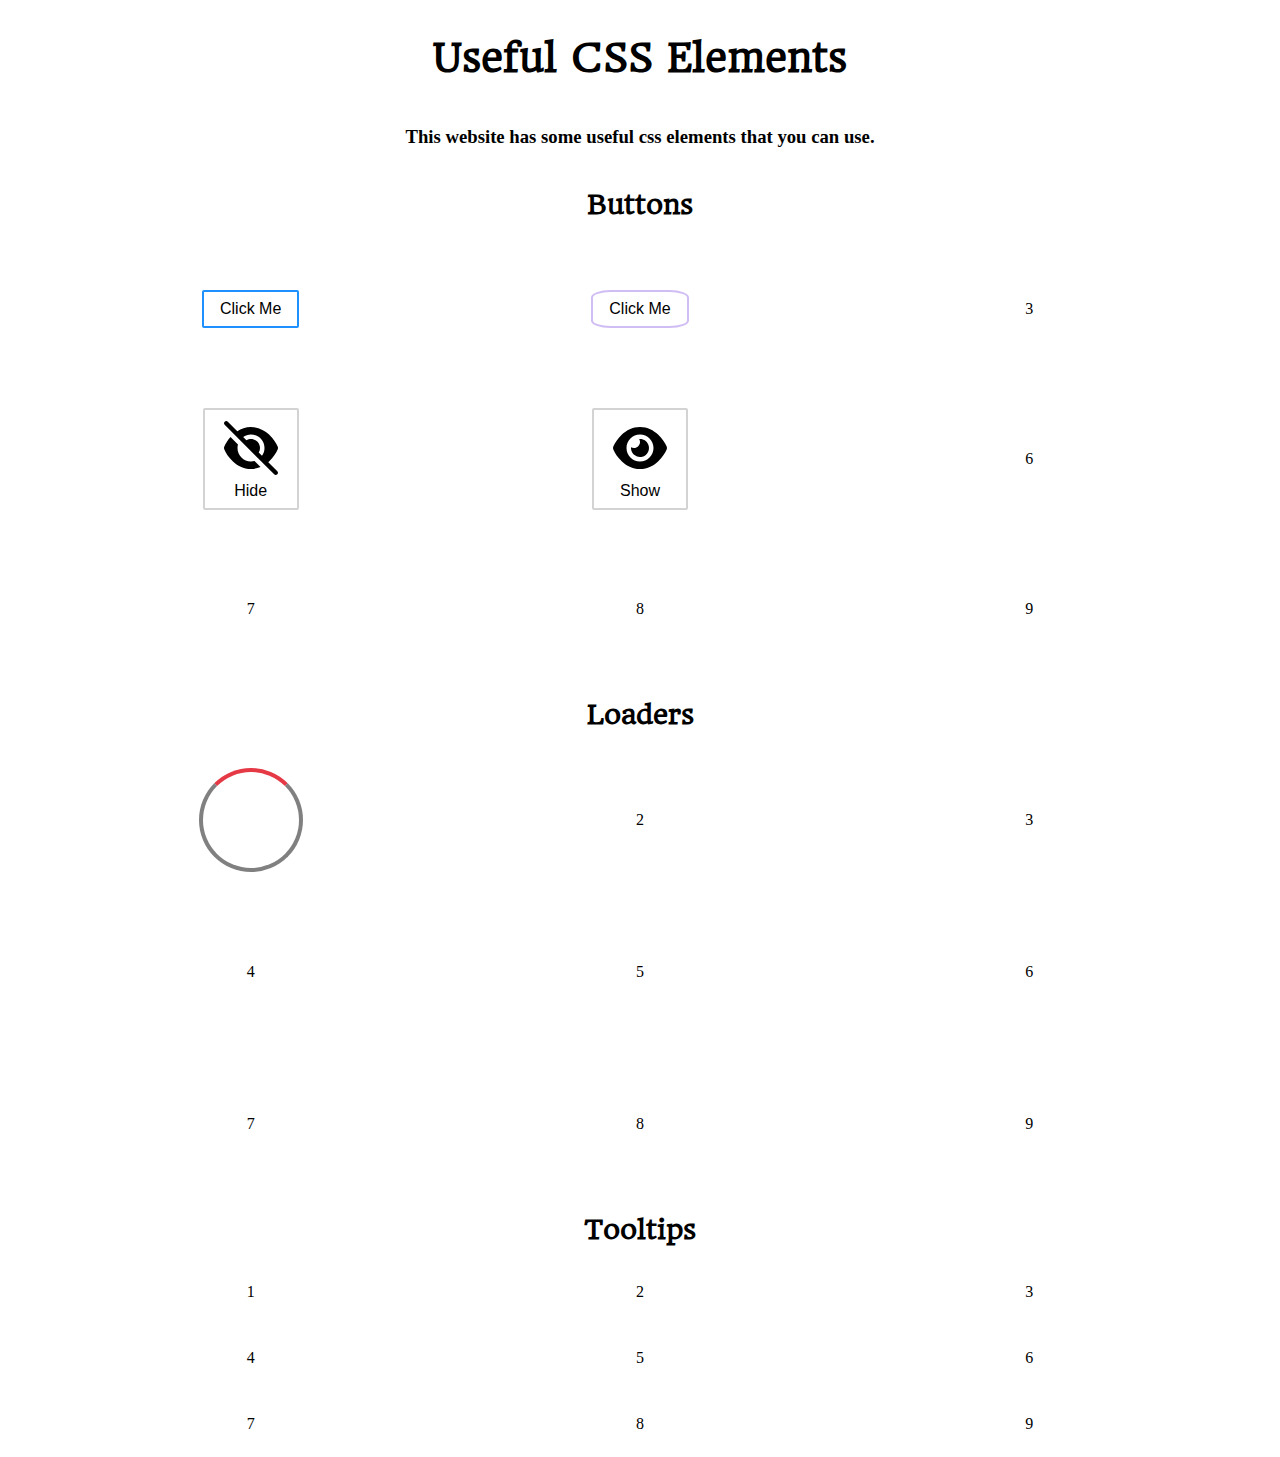
<file: index.html>
<!DOCTYPE html>
<html>
    <head>
        <title>Useful CSS ELements</title>
        <!--CSS-->
            <!--Layout CSS file-->
            <link rel="stylesheet" href="layout.css">
            <!--Buttons CSS file-->
            <link rel="stylesheet" href="buttons.css">
            <!--Loaders CSS file-->
            <link rel="stylesheet" href="loaders.css">
        <!--JS-->
        <script src="script.js" defer></script>
        <!--Fonts-->
            <!--Headland 1-->
            <link rel="preconnect" href="https://fonts.googleapis.com">
            <link rel="preconnect" href="https://fonts.gstatic.com" crossorigin>
            <link href="https://fonts.googleapis.com/css2?family=Headland+One&family=Roboto:ital,wght@0,100..900;1,100..900&display=swap" rel="stylesheet">
    </head>
    <body id="top">
        <!--Header section-->
        <div class="flexbox grey-bg-header">
            <section class="section-flexbox">
                <header>
                    <h1 class="centered-text main-heading">Useful CSS Elements</h1>
                </header>
                <h3 class="centered-text subsubheading">This website has some useful css elements that you can use.</h3>
            </section>
        </div>
        <!--Main section-->
        <main class="flexbox">
            <main class="main section-flexbox centered-text">
                <!--Grid 1 (buttons)-->
                <header class="flexbox grey-bg-header">
                    <h2 class="centered-text subheading">Buttons</h2>
                </header>
                <div class="grid grid-3x3">
                    <!--Button 1-->
                    <div class="grid-item flexbox">
                        <div>
                            <button class="button-1"><span class="button-1-text">Click Me</span></button>
                        </div>
                    </div>
                    <!--Button 2-->
                    <div class="grid-item flexbox">
                        <div>
                            <button class="button-2"><span class="button-2-text">Click Me</span></button>
                        </div>
                    </div>
                    <!--Button 3-->
                    <div class="grid-item flexbox">3</div>
                    <!--Button 4-->
                    <div class="grid-item flexbox">
                        <button class="button-4">
                            <svg xmlns="http://www.w3.org/2000/svg" viewBox="0 0 640 640"><!--!Font Awesome Free v7.1.0 by @fontawesome - https://fontawesome.com License - https://fontawesome.com/license/free Copyright 2026 Fonticons, Inc.--><path d="M73 39.1C63.6 29.7 48.4 29.7 39.1 39.1C29.8 48.5 29.7 63.7 39 73.1L567 601.1C576.4 610.5 591.6 610.5 600.9 601.1C610.2 591.7 610.3 576.5 600.9 567.2L504.5 470.8C507.2 468.4 509.9 466 512.5 463.6C559.3 420.1 590.6 368.2 605.5 332.5C608.8 324.6 608.8 315.8 605.5 307.9C590.6 272.2 559.3 220.2 512.5 176.8C465.4 133.1 400.7 96.2 319.9 96.2C263.1 96.2 214.3 114.4 173.9 140.4L73 39.1zM236.5 202.7C260 185.9 288.9 176 320 176C399.5 176 464 240.5 464 320C464 351.1 454.1 379.9 437.3 403.5L402.6 368.8C415.3 347.4 419.6 321.1 412.7 295.1C399 243.9 346.3 213.5 295.1 227.2C286.5 229.5 278.4 232.9 271.1 237.2L236.4 202.5zM357.3 459.1C345.4 462.3 332.9 464 320 464C240.5 464 176 399.5 176 320C176 307.1 177.7 294.6 180.9 282.7L101.4 203.2C68.8 240 46.4 279 34.5 307.7C31.2 315.6 31.2 324.4 34.5 332.3C49.4 368 80.7 420 127.5 463.4C174.6 507.1 239.3 544 320.1 544C357.4 544 391.3 536.1 421.6 523.4L357.4 459.2z"/></svg>
                            <span class="button-4-text">Hide</span>
                        </button>
                        </div>
                        <!--BUtton 5-->
                    <div class="grid-item flexbox">
                        <button class="button-5">
                            <svg xmlns="http://www.w3.org/2000/svg" viewBox="0 0 640 640"><!--!Font Awesome Free v7.1.0 by @fontawesome - https://fontawesome.com License - https://fontawesome.com/license/free Copyright 2026 Fonticons, Inc.--><path d="M320 96C239.2 96 174.5 132.8 127.4 176.6C80.6 220.1 49.3 272 34.4 307.7C31.1 315.6 31.1 324.4 34.4 332.3C49.3 368 80.6 420 127.4 463.4C174.5 507.1 239.2 544 320 544C400.8 544 465.5 507.2 512.6 463.4C559.4 419.9 590.7 368 605.6 332.3C608.9 324.4 608.9 315.6 605.6 307.7C590.7 272 559.4 220 512.6 176.6C465.5 132.9 400.8 96 320 96zM176 320C176 240.5 240.5 176 320 176C399.5 176 464 240.5 464 320C464 399.5 399.5 464 320 464C240.5 464 176 399.5 176 320zM320 256C320 291.3 291.3 320 256 320C244.5 320 233.7 317 224.3 311.6C223.3 322.5 224.2 333.7 227.2 344.8C240.9 396 293.6 426.4 344.8 412.7C396 399 426.4 346.3 412.7 295.1C400.5 249.4 357.2 220.3 311.6 224.3C316.9 233.6 320 244.4 320 256z"/></svg>
                            <span class="button-5-text">Show</span>
                        </button>
                    </div>
                    <!--Button 6-->
                    <div class="grid-item flexbox">6</div>
                    <!--Button 7-->
                    <div class="grid-item flexbox">7</div>
                    <!--Button 8-->
                    <div class="grid-item flexbox">8</div>
                    <!--Button 9-->
                    <div class="grid-item flexbox">9</div>
                </div>
                <!--Grid 2 (loaders)-->
                <header class="flexbox grey-bg-header">
                    <h2 class="centered-text subheading">Loaders</h2>
                </header>
                <div class="grid grid-3x3">
                <!--Loader 1-->
                    <div class="grid-item flexbox">
                        <div class="loader-1"></div>
                    </div>
                    <!--Loader 2-->
                    <div class="grid-item flexbox">2</div>
                    <!--Loader 2-->
                    <div class="grid-item flexbox">3</div>
                    <!--Loader 3-->
                    <div class="grid-item flexbox">4</div>
                    <!--Loader 4-->
                    <div class="grid-item flexbox">5</div>
                    <!--Loader 5-->
                    <div class="grid-item flexbox">6</div>
                    <!--Loader 6-->
                    <div class="grid-item flexbox">7</div>
                    <!--Loader 7-->
                    <div class="grid-item flexbox">8</div>
                    <!--Loader 8-->
                    <div class="grid-item flexbox">9</div>
                </div>
                <!--Grid 3 Tooltips-->
                <header class="flexbox grey-bg-header">
                    <h2 class="centered-text subheading">Tooltips</h2>
                </header>
                <div class="grid grid-3x3">
                    <!--Tooltip 1-->
                    <div class="grid-item flexbox">1</div>
                    <!--Tooltip 2-->
                    <div class="grid-item flexbox">2</div>
                    <!--Tooltip 2-->
                    <div class="grid-item flexbox">3</div>
                    <!--Tooltip 3-->
                    <div class="grid-item flexbox">4</div>
                    <!--Tooltip 4-->
                    <div class="grid-item flexbox">5</div>
                    <!--Tooltip 5-->
                    <div class="grid-item flexbox">6</div>
                    <!--Tooltip 6-->
                    <div class="grid-item flexbox">7</div>
                    <!--Tooltip 7-->
                    <div class="grid-item flexbox">8</div>
                    <!--Tooltip 8-->
                    <div class="grid-item flexbox">9</div>
                </div>
            </main>
        </main>
    </body>
</html>
</file>
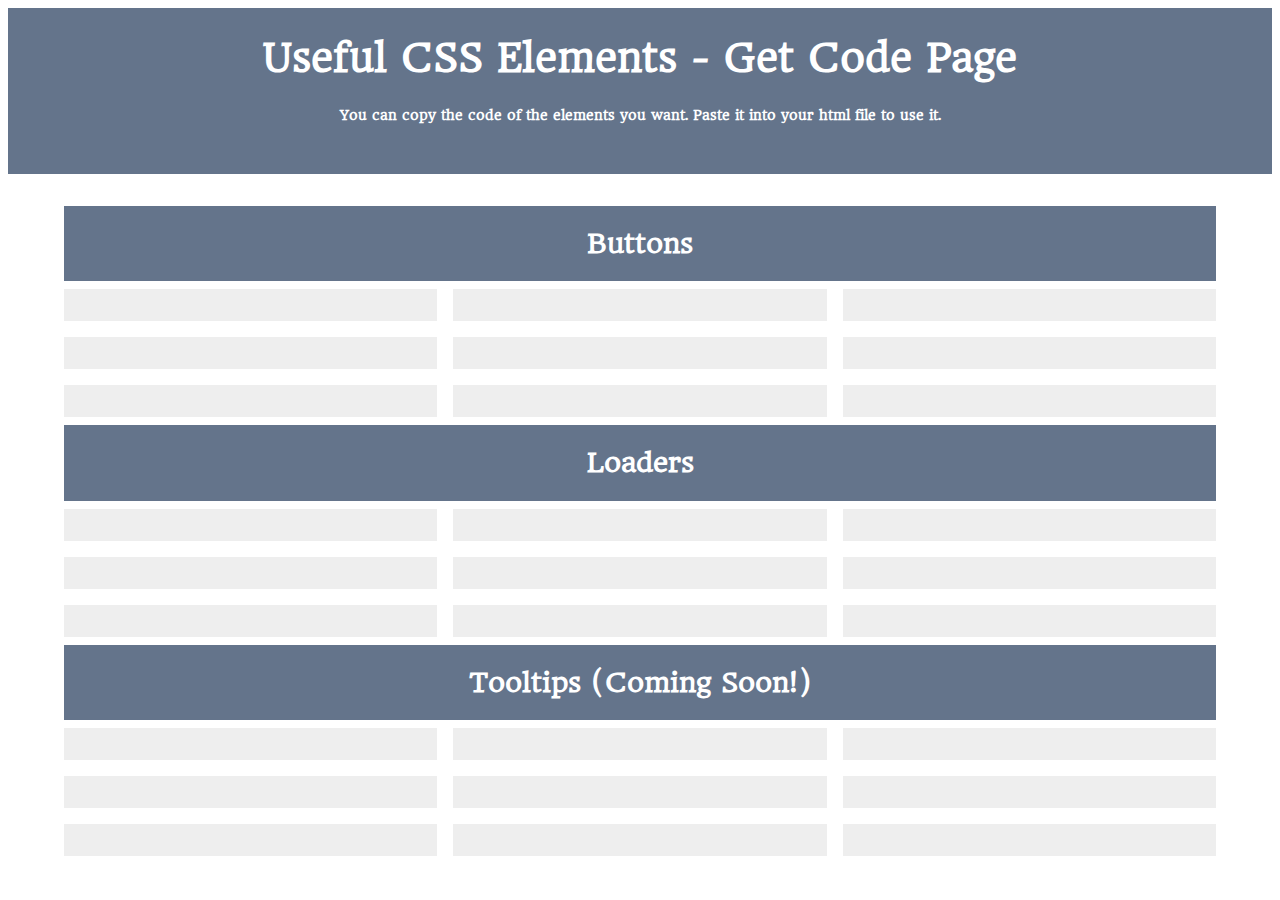
<file: get-code.html>
<!DOCTYPE html>
<html>
    <head>
        <title>Useful CSS ELements</title>
        <!--Meta tag to prevent safari from autolabeling text as a link-->
        <meta name="format-detection" content="telephone=no">
        <!--CSS-->
            <!--Layout CSS file-->
            <link rel="stylesheet" href="css-files/layout.css">
            <!--Buttons CSS file-->
            <link rel="stylesheet" href="css-files/buttons.css">
            <!--Loaders CSS file-->
            <link rel="stylesheet" href="css-files/loaders.css">
        <!--JS-->
        <script src="script.js" defer></script>
        <!--Fonts-->
            <!--Headland 1-->
            <link rel="preconnect" href="https://fonts.googleapis.com">
            <link rel="preconnect" href="https://fonts.gstatic.com" crossorigin>
            <link href="https://fonts.googleapis.com/css2?family=Headland+One&family=Roboto:ital,wght@0,100..900;1,100..900&display=swap" rel="stylesheet">
    </head>
    <body id="top">
        <!--Header section-->
        <div class="flexbox grey-bg-header">
            <section class="section-flexbox">
                <header>
                    <h1 class="centered-text main-heading">Useful CSS Elements - Get Code Page</h1>
                </header>
                <h3 class="centered-text subsubheading">You can copy the code of the elements you want. Paste it into your html file to use it.<h3>
            </section>
        </div>
        <!--Main section-->
        <main class="flexbox">
            <section class="main section-flexbox centered-text">
                <!----------------------------------------------------------->
                <!--Grid 1: (buttons)-->
                <header class="flexbox grey-bg-header">
                    <h2 class="centered-text subheading">Buttons</h2>
                </header>
                <div class="grid grid-3x3">
                    <!--Button 1-->
                    <div id="button-1-div" class="grid-item flexbox">
                    </div>
                    <!--Button 2-->
                    <div id="button-2-div" class="grid-item flexbox">
                    </div>
                    <!--Button 3-->
                    <div id="button-3-div" class="grid-item flexbox">
                    </div>
                    <!--Button 4-->
                    <div id="button-4-div" class="grid-item flexbox">
                    </div>
                        <!--BUtton 5-->
                    <div id="button-5-div" class="grid-item flexbox">
                    </div>
                    <!--Button 6-->
                    <div id="button-6-div" class="grid-item flexbox"></div>
                    <!--Button 7-->
                    <div id="button-7-div" class="grid-item flexbox"></div>
                    <!--Button 8-->
                    <div id="button-8-div" class="grid-item flexbox"></div>
                    <!--Button 9-->
                    <div id="button-9-div" class="grid-item flexbox"></div>
                </div>
                <!----------------------------------------------------------->
                <!--Grid 2: (loaders)-->
                <header class="flexbox grey-bg-header">
                    <h2 class="centered-text subheading">Loaders</h2>
                </header>
                <div class="grid grid-3x3">
                <!--Loader 1-->
                    <div id="loader-1-div" class="grid-item flexbox">
                    </div>
                    <!--Loader 2-->
                    <div id="loader-2-div" class="grid-item flexbox">
                    </div>
                    <!--Loader 3-->
                    <div id="loader-3-div" class="grid-item flexbox">
                    </div>
                    <!--Loader 4-->
                    <div id="loader-4-div" class="grid-item flexbox">
                    </div>
                    <!--Loader 5-->
                    <div id="loader-5-div" class="grid-item flexbox"></div>
                    <!--Loader 6-->
                    <div id="loader-6-div" class="grid-item flexbox"></div>
                    <!--Loader 7-->
                    <div id="loader-7-div" class="grid-item flexbox"></div>
                    <!--Loader 8-->
                    <div id="loader-8-div" class="grid-item flexbox"></div>
                    <!--Loader 9-->
                    <div id="loader-9-div" class="grid-item flexbox"></div>
                </div>
                <!----------------------------------------------------------->
                <!--Grid 3: Tooltips-->
                <header class="flexbox grey-bg-header">
                    <h2 class="centered-text subheading">Tooltips (Coming Soon!)</h2>
                </header>
                <div class="grid grid-3x3">
                    <!--Tooltip 1-->
                    <div id="tooltip-1-div" class="grid-item flexbox"></div>
                    <!--Tooltip 2-->
                    <div id="tooltip-2-div" class="grid-item flexbox"></div>
                    <!--Tooltip 3-->
                    <div id="tooltip-3-div" class="grid-item flexbox"></div>
                    <!--Tooltip 4-->
                    <div id="tooltip-4-div" class="grid-item flexbox"></div>
                    <!--Tooltip 5-->
                    <div id="tooltip-5-div" class="grid-item flexbox"></div>
                    <!--Tooltip 6-->
                    <div id="tooltip-6-div" class="grid-item flexbox"></div>
                    <!--Tooltip 7-->
                    <div id="tooltip-7-div" class="grid-item flexbox"></div>
                    <!--Tooltip 8-->
                    <div id="tooltip-8-div" class="grid-item flexbox"></div>
                    <!--Tooltip 9-->
                    <div id="tooltip-9-div" class="grid-item flexbox"></div>
                </div>
            </section>
        </main>
    </body>
</html>
</file>
<file: layout.css>
/*Text Styling*/
.centered-text
{
    text-align: center;
}
.main-heading
{
    font-size: clamp(1.25rem, 3vw, 4rem);
    font-family: "Headland One", serif;
}
.subheading
{
    font-size: clamp(0.9rem, 2vw, 2rem);
    font-family: "Headland One", serif;
}
/*Flexbox Styling*/
.flexbox
{
    display: flex; 
    text-align: center;
    justify-content: center;
    align-items: center;
}
.section-flexbox
{
    display: flex;
    flex-direction: column;
    text-align: center;
}
.vertical-flexbox
{
    display: flex;
    flex-direction: column;
    align-items: center;
    justify-content: center;
    align-content: center;
}
/*Grid styling*/
.grid
{
    width: 100%;
    /*height: 100%;*/
    gap: 1rem;
}
.grid-3x3
{
    display: grid;
    grid-template-columns: 1fr 1fr 1fr;
    grid-template-rows: 1fr 1fr 1fr;
}
.grid-item {
    padding: 1rem;
    display: flex;
    justify-content: center;
    align-items: center;
}

/*Semantic elements styling*/
.section
{
    min-height: 20dvh;
    width: 95dvw;
    flex-direction: column;

}
.main
{
    min-height: 75dvh;
    width: 90dvw;
}
</file>
<file: buttons.css>
/*--------------------------------------------------------------------------------------------*/
/*Button 1 (dodgerblue)*/
.button-1 {
  /*Background/Border styling*/
  background-color: white;
  border-style: solid;
  border-width: 0.125rem;
  border-color: dodgerblue;
  border-radius: 0.125rem;
  /*Padding/Text styling*/
  padding: 0.5rem 1rem;
  font-size: 1rem;
  /*Transition durations*/
  transition:
    background-color 0.50s ease-in-out,
    color 0.50s ease-in-out,
    transform 0.05s ease-in-out;
  /*Width/Height styling*/
  width: auto;
  height: auto;
}
.button-1:hover {
  /*Cursor styling*/
  cursor: pointer;
  background-color: dodgerblue;
  color: white;
}
.button-1:active {
  transform: scale(0.9);
}
/*--------------------------------------------------------------------------------------------*/
/*Button 2 (light purple)*/
.button-2 {
  /*Background/Border styling*/
  background-color: white;
  border-style: solid;
  border-width: 0.125rem;
  border-color: #d0bdf4;
  border-radius: 20%;
  /*Padding/Text styling*/
  padding: 0.5rem 1rem;
  font-size: 1rem;
  /*Transition durations*/
  transition:
    background-color 0.75s ease-in-out,
    color 0.75s ease-in-out,
    transform 0.1s ease-in-out;
  /*Width/Height styling*/
  width: auto;
  height: auto;
}
.button-2:hover {
  /*Cursor styling*/
  cursor: pointer;
  background-color: #d0bdf4;
  color: white;
}
.button-2:active {
  transform: scale(0.9);
}
/*--------------------------------------------------------------------------------------------*/
/*Button 4(Hide button)*/
.button-4 {
  /*Background/Border styling*/
  background-color: white;
  border-style: solid;
  border-width: 0.125rem;
  border-color: lightgray;
  border-radius: 0.125rem;
  /*Padding/Text styling*/
  padding: 0.5rem 1rem;
  font-size: 1rem;
  /*Transition durations*/
  transition:
    background-color 0.25s ease-in-out,
    color 0.25s ease-in-out,
    transform 0.05s ease-in-out;
  /*Width/Height styling*/
  width: auto;
  height: auto;
}
.button-4:hover {
  /*Cursor styling*/
  cursor: pointer;
  background-color: lightgray;
  color: white;
}
.button-4:active {
  transform: scale(0.9);
}
/*Adding fixed width for consistency*/
.button-4 {
  width: 6rem;
}
/*--------------------------------------------------------------------------------------------*/
/*Button 5 (Show button)*/
.button-5 {
  /*Background/Border styling*/
  background-color: white;
  border-style: solid;
  border-width: 0.125rem;
  border-color: lightgray;
  border-radius: 0.125rem;
  /*Padding/Text styling*/
  padding: 0.5rem 1rem;
  font-size: 1rem;
  /*Transition durations*/
  transition:
    background-color 0.25s ease-in-out,
    color 0.25s ease-in-out,
    transform 0.05s ease-in-out;
  /*Width/Height styling*/
  width: auto;
  height: auto;
}
.button-5:hover {
  /*Cursor styling*/
  cursor: pointer;
  background-color: lightgray;
  color: white;
}
.button-5:active {
  transform: scale(0.9);
}
/*Adding fixed width for consistency*/
.button-5 {
  width: 6rem;
}
</file>
<file: loaders.css>
/*Loader 1 (spinning white circle with 3/4 of the border gray and 1.4 of the border red*/
.loader-1
 {
  width: 6rem;
  height: 6rem;
  background: var(--bg-color-1);
  border-radius: 50%;
  border-color: gray;
  border-style: solid;
  border-width: 0.25rem;
  border-top-color: #e63946;
  animation: spin-1 2s infinite;
  animation-timing-function: linear;
}
@keyframes spin-1 {
  0% {
    transform: rotate(0deg);
  }
  100% {
    transform: rotate(360deg);
  }
}
/*Set body and loader to the same bg-color*/
:root {
  --bg-color-1: white;
}
</file>
<file: css-files/layout.css>
/*Text Styling*/
.centered-text
{
    text-align: center;
}
.main-heading
{
    font-size: clamp(1.25rem, 3vw, 4rem);
    font-family: "Headland One", serif;
}
.subheading
{
    font-size: clamp(0.9rem, 2vw, 2rem);
    font-family: "Headland One", serif;
}
.subsubheading
{
    margin-top: 0px;
    font-size: clamp(0.5rem, 1vw, 1.25rem);
    font-family: "Headland One", serif;
}
/*Flexbox Styling*/
.flexbox
{
    display: flex; 
    text-align: center;
    justify-content: center;
    align-items: center;
}
.section-flexbox
{
    display: flex;
    flex-direction: column;
    text-align: center;
}
.vertical-flexbox
{
    display: flex;
    flex-direction: column;
    align-items: center;
    justify-content: center;
    align-content: center;
}
/*Grid styling*/
.grid
{
    width: 100%;
    /*height: 100%;*/
    gap: 1rem;
}
.grid-3x3
{
    display: grid;
    grid-template-columns: 1fr 1fr 1fr;
    grid-template-rows: 1fr 1fr 1fr;
}
.grid-item {
    padding: 1rem;
    display: flex;
    justify-content: center;
    align-items: center;
    background-color: #eee;
}
.grey-bg-header
{
    background-color: #64748B;
    color: white;
    margin-bottom: 0.5rem;
    margin-top: 0.5rem;
}
/*Body styling*/
body
{
    background-color: white;
}
/*Semantic elements styling*/
.section
{
    min-height: 20dvh;
    width: 95dvw;
    flex-direction: column;

}
.main
{
    min-height: 75dvh;
    width: 90dvw;
    padding: 1rem;
}
</file>
<file: css-files/buttons.css>
/*--------------------------------------------------------------------------------------------*/
/*Grid items (act like buttons to display the code*/
/*Plan 
1. Make each grid-item clickable
2. Add a small click animation for ux (even though I have no users)
3. Make js detect button click and depending on which grid-item was clicked get text from an array (set a variable when the button is clicked that can be accessed in other functions)
4. Use .textContent to change the text in the dialog (after doing const dialogText = document.getElementById(`id`) it should look like dialog-text.textContent(``))
5. Make sure the text is wrapped in pre to maintain spacing and line breaks*/
/*--------------------------------------------------------------------------------------------*/
/*Button 1 (dodgerblue)*/
.button-1 {
  /*Background/Border styling*/
  background-color: white;
  border-style: solid;
  border-width: 0.125rem;
  border-color: dodgerblue;
  border-radius: 0.125rem;
  /*Padding/Text styling*/
  padding: 0.5rem 1rem;
  font-size: 1rem;
  /*Transition durations*/
  transition:
    background-color 0.50s ease-in-out,
    color 0.50s ease-in-out,
    transform 0.05s ease-in-out;
  /*Width/Height styling*/
  width: auto;
  height: auto;
}
.button-1:hover {
  /*Cursor styling*/
  cursor: pointer;
  background-color: dodgerblue;
  color: white;
}
.button-1:active {
  transform: scale(0.9);
}
/*--------------------------------------------------------------------------------------------*/
/*Button 2 (light purple)*/
.button-2 {
  /*Background/Border styling*/
  background-color: white;
  border-style: solid;
  border-width: 0.125rem;
  border-color: #d0bdf4;
  border-radius: 20%;
  /*Padding/Text styling*/
  padding: 0.5rem 1rem;
  font-size: 1rem;
  /*Transition durations*/
  transition:
    background-color 0.75s ease-in-out,
    color 0.75s ease-in-out,
    transform 0.1s ease-in-out;
  /*Width/Height styling*/
  width: auto;
  height: auto;
}
.button-2:hover {
  /*Cursor styling*/
  cursor: pointer;
  background-color: #d0bdf4;
  color: white;
}
.button-2:active {
  transform: scale(0.9);
}
/*--------------------------------------------------------------------------------------------*/
/*Button 3 (My first button styled with a pseudo element)*/
.button-3 {
  /*Background/Border styling*/
  background-color: white;
  border-style: solid;
  border-width: 0.125rem;
  border-color: #2f6cbf;
  border-radius: 0.125rem;
  /*Padding/Text styling*/
  padding: 0.5rem 1rem;
  font-size: 1rem;
  color: black;
  /*Transition durations*/
  transition:
    background-color 0.5s ease-in-out,
    color 0.5s ease-in-out,
    transform 0.05s ease-in-out;
  /*Width/Height styling*/
  width: auto;
  height: auto;
  position: relative;
  z-index: 0;
  overflow: hidden;
}
.button-3::after {
  content: "";
  background: #2f6cbfb0;
  width: 10%;
  height: 100%;
  position: absolute;
  right: 0%;
  top: 0%;
  overflow: hidden;
  transition: 0.5s ease-in-out;
  z-index: -1;
}
.button-3:hover {
  /*Cursor styling*/
  cursor: pointer;
  color: white;
}
.button-3:active {
  transform: scale(0.9);
}
.button-3:hover::after {
  transform: scale(20);
  opacity: 100%;
}
/*--------------------------------------------------------------------------------------------*/
/*Button 4 (Hide button)*/
.button-4 {
  /*Background/Border styling*/
  background-color: white;
  border-style: solid;
  border-width: 0.125rem;
  border-color: lightgray;
  border-radius: 0.125rem;
  /*Padding/Text styling*/
  padding: 0.5rem 1rem;
  font-size: 1rem;
  /*Transition durations*/
  transition:
    background-color 0.25s ease-in-out,
    color 0.25s ease-in-out,
    transform 0.05s ease-in-out;
  /*Width/Height styling*/
  width: auto;
  height: auto;
}
.button-4:hover {
  /*Cursor styling*/
  cursor: pointer;
  background-color: lightgray;
  color: white;
}
.button-4:active {
  transform: scale(0.9);
}
/*Adding fixed width for consistency*/
.button-4 {
  width: 6rem;
}
/*--------------------------------------------------------------------------------------------*/
/*Button 5 (Show button)*/
.button-5 {
  /*Background/Border styling*/
  background-color: white;
  border-style: solid;
  border-width: 0.125rem;
  border-color: lightgray;
  border-radius: 0.125rem;
  /*Padding/Text styling*/
  padding: 0.5rem 1rem;
  font-size: 1rem;
  /*Transition durations*/
  transition:
    background-color 0.25s ease-in-out,
    color 0.25s ease-in-out,
    transform 0.05s ease-in-out;
  /*Width/Height styling*/
  width: auto;
  height: auto;
}
.button-5:hover {
  /*Cursor styling*/
  cursor: pointer;
  background-color: lightgray;
  color: white;
}
.button-5:active {
  transform: scale(0.9);
}
/*Adding fixed width for consistency*/
.button-5 {
  width: 6rem;
}
</file>
<file: css-files/loaders.css>
/*Loader 1 (spinning white circle with 3/4 of the border gray and 1.4 of the border red*/
.loader-1
 {
  width: 6rem;
  height: 6rem;
  background: transparent;
  border-radius: 50%;
  border-color: gray;
  border-style: solid;
  border-width: 0.25rem;
  border-top-color: #e63946;
  animation: spin-1 2s infinite;
  animation-timing-function: linear;
}
@keyframes spin-1 {
  0% {
    transform: rotate(0deg);
  }
  100% {
    transform: rotate(360deg);
  }
}
/*Loader 2*/
.loader-2 {
  border-style: solid;
  border-width: 2px;
  border-color: transparent;
  display: flex;
  align-items: center;
  justify-content: center;
  border-radius: 50%;
  background-color: transparent;
  min-width: 2rem;
  min-height: 2rem;
  animation: spin-2 3s infinite;
  animation-timing-function: linear;
}
.outer-loader-2 {
  border-top-color: red;
  width: 7.5rem;
  height: 7.5rem;
}
.middle-loader-2 {
  border-top-color: green;
  width: 5rem;
  height: 5rem;
}
.inner-loader-2 {
  border-top-color: dodgerblue;
  width: 2.5rem;
  height: 2.5rem;
}
@keyframes spin-2 {
  0% {
    transform: rotate(0deg);
  }
  100% {
    transform: rotate(360deg);
  }
}
/*Loader 3*/
.loader-3 {
  border-style: solid;
  border-width: 2px;
  border-color: transparent;
  display: flex;
  align-items: center;
  justify-content: center;
  border-radius: 50%;
  background-color: transparent;
  min-width: 2rem;
  min-height: 2rem;
  animation: spin-3 3s infinite;
  animation-timing-function: linear;
}
.outer-loader-3 {
  border-top-color: #4A90E2;
  width: 7.5rem;
  height: 7.5rem;
}
.middle-loader-3 {
  border-top-color: #50E3C2;
  width: 5rem;
  height: 5rem;
}
.inner-loader-3 {
  border-top-color: #F5A623;
  width: 2.5rem;
  height: 2.5rem;
}
@keyframes spin-3 {
  0% {
    transform: rotate(0deg);
  }
  100% {
    transform: rotate(360deg);
  }
}
</file>
